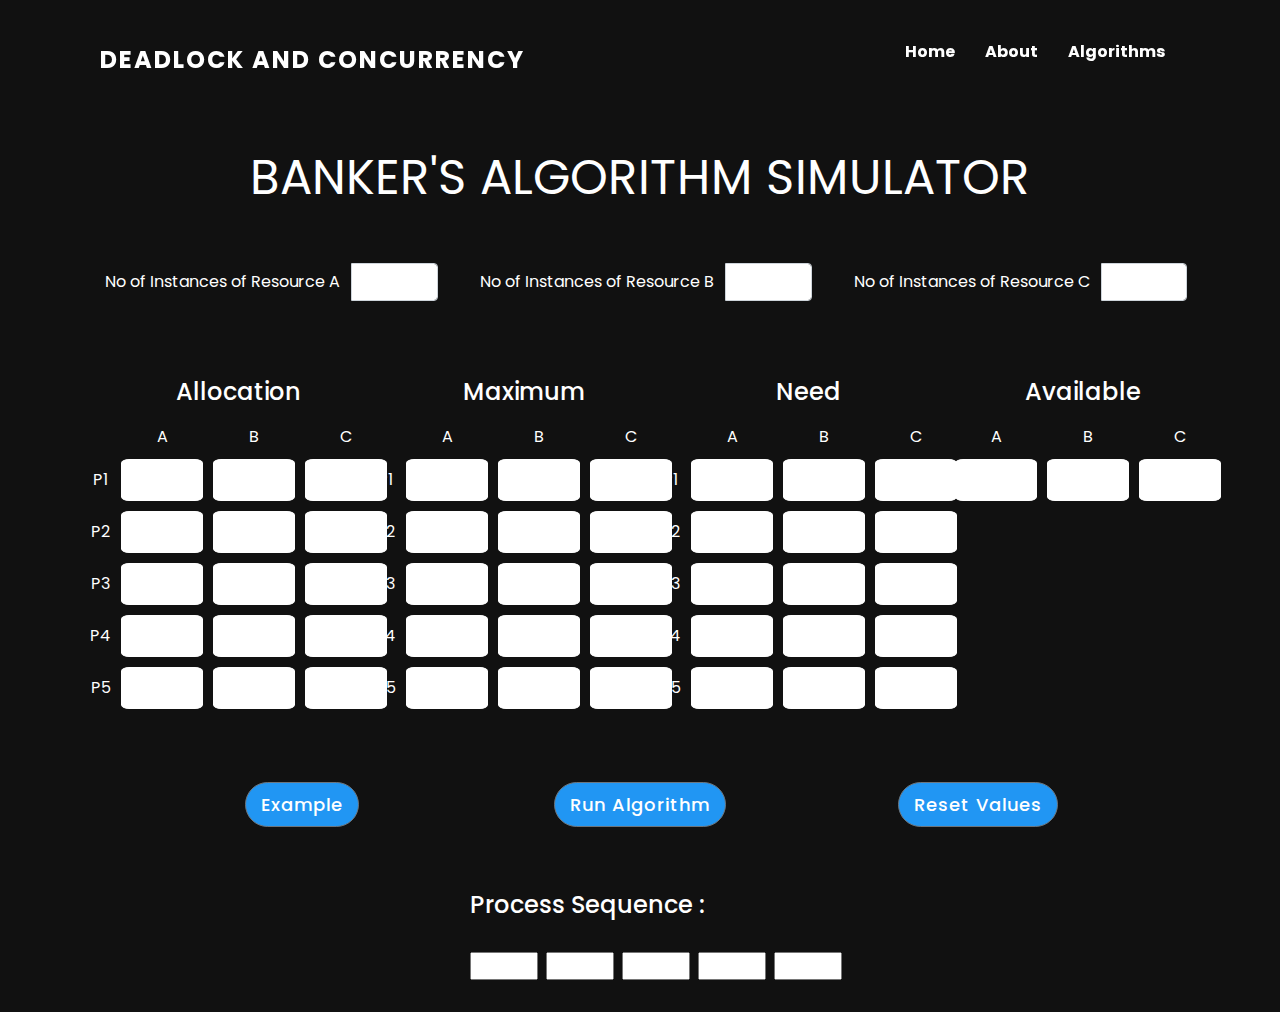
<file: Bankers-Algorithm/banker.html>
<!DOCTYPE html>
<html lang="en">
  <head>
    <!-- Required meta tags -->
    <meta charset="utf-8">
    <meta name="viewport" content="width=device-width, initial-scale=1, shrink-to-fit=no">

    <!-- Bootstrap CSS -->
    <link rel="stylesheet" href="https://stackpath.bootstrapcdn.com/bootstrap/4.5.2/css/bootstrap.min.css" integrity="sha384-JcKb8q3iqJ61gNV9KGb8thSsNjpSL0n8PARn9HuZOnIxN0hoP+VmmDGMN5t9UJ0Z" crossorigin="anonymous">

    <!-- Custom CSS -->
    <link rel="stylesheet" href="./banker.css">
    <link rel="icon" href="images/logo1.png" />
    <!-- Title of the page -->
    <title>Banker's Algorithm</title>
  
  </head>
  <body id="body">
    <header>
      <a href="/index.html" class="logo">Deadlock And Concurrency</a>
      <div class="toggle" onclick="toggleMenu();"></div>
      <ul class="menu">
        <li><a href="/index.html" onclick="toggleMenu();">Home</a></li>
        <li><a href="#about" onclick="toggleMenu();">About</a></li>
        <li><a href="/index.html#alogorithms" onclick="toggleMenu();">Algorithms</a></li>
      </ul>
    </header>

    <!-- Main Algo Implementation Starts -->
    <div class="container pt-5">
      <h2 class="text-center heading">BANKER'S ALGORITHM SIMULATOR</h2>
    </div>
    <div class="container">
      <div class="row p-2 pt-5">
        <!-- Total Instance Form Starts -->
        <div class="col-4 text-center">
          <div class="input-group mb-3">
            <div class="input-group-prepend">
              <span class="input-group-text" id="basic-addon1">No of Instances of Resource A</span>
            </div>
            <input type="text" size="2" maxlength="2" class="form-control" id="resourceA" required>
          </div> 
        </div>
        <div class="col-4 text-center">
          <div class="input-group mb-3">
            <div class="input-group-prepend">
              <span class="input-group-text" id="basic-addon1">No of Instances of Resource B</span>
            </div>
            <input type="text" size="2" maxlength="2" class="form-control" id="resourceB" required>
          </div> 
        </div>
        <div class="col-4 text-center">
          <div class="input-group mb-3">
            <div class="input-group-prepend">
              <span class="input-group-text" id="basic-addon1">No of Instances of Resource C</span>
            </div>
            <input type="text" size="2" maxlength="2" class="form-control" id="resourceC" required>
          </div> 
        </div>
        <!-- Total Instance Form Ends -->
      </div>
    </div>
    <div class="container pt-5">
      <div class="row">
        <!-- Allocation Form Starts -->
        <div class="col-3 text-center">
          <table class="text-center">
            <thead>
              <tr>
                <th colspan="4"><h4>Allocation</h4></th>
              </tr>
            </thead>
            <tbody>
              <tr>
                <td></td>
                <td>A</td>
                <td>B</td>
                <td>C</td>
              </tr>
              <tr>
                <td>P1</td>
                <td><input size="2" maxlength="2" id="a11"></td>
                <td><input size="2" maxlength="2" id="a12"></td>
                <td><input size="2" maxlength="2" id="a13"></td>
              </tr>
              <tr>
                <td>P2</td>
                <td><input size="2" maxlength="2" id="a21"></td>
                <td><input size="2" maxlength="2" id="a22"></td>
                <td><input size="2" maxlength="2" id="a23"></td>
              </tr>
              <tr>
                <td>P3</td>
                <td><input size="2" maxlength="2" id="a31"></td>
                <td><input size="2" maxlength="2" id="a32"></td>
                <td><input size="2" maxlength="2" id="a33"></td>
              </tr>
              <tr>
                <td>P4</td>
                <td><input size="2" maxlength="2" id="a41"></td>
                <td><input size="2" maxlength="2" id="a42"></td>
                <td><input size="2" maxlength="2" id="a43"></td>
              </tr>
              <tr>
                <td>P5</td>
                <td><input size="2" maxlength="2" id="a51"></td>
                <td><input size="2" maxlength="2" id="a52"></td>
                <td><input size="2" maxlength="2" id="a53"></td>
              </tr>
            </tbody>
          </table>
        </div>
        <!-- Allocation Form Ends -->

        <!-- Max Form Starts -->
        <div class="col-3 text-center">
          <table class="text-center">
            <thead>
              <tr>
                <th colspan="4"><h4>Maximum</h4></th>
              </tr>
            </thead>
            <tbody>
              <tr>
                <td></td>
                <td>A</td>
                <td>B</td>
                <td>C</td>
              </tr>
              <tr>
                <td>P1</td>
                <td><input size="2" maxlength="2" id="m11"></td>
                <td><input size="2" maxlength="2" id="m12"></td>
                <td><input size="2" maxlength="2" id="m13"></td>
              </tr>
              <tr>
                <td>P2</td>
                <td><input size="2" maxlength="2" id="m21"></td>
                <td><input size="2" maxlength="2" id="m22"></td>
                <td><input size="2" maxlength="2" id="m23"></td>
              </tr>
              <tr>
                <td>P3</td>
                <td><input size="2" maxlength="2" id="m31"></td>
                <td><input size="2" maxlength="2" id="m32"></td>
                <td><input size="2" maxlength="2" id="m33"></td>
              </tr>
              <tr>
                <td>P4</td>
                <td><input size="2" maxlength="2" id="m41"></td>
                <td><input size="2" maxlength="2" id="m42"></td>
                <td><input size="2" maxlength="2" id="m43"></td>
              </tr>
              <tr>
                <td>P5</td>
                <td><input size="2" maxlength="2" id="m51"></td>
                <td><input size="2" maxlength="2" id="m52"></td>
                <td><input size="2" maxlength="2" id="m53"></td>
              </tr>
            </tbody>
          </table>
        </div>
        <!-- Max Form Ends -->

        <!-- Need Form Starts -->
        <div class="col-3 text-center">
          <table class="text-center">
            <thead>
              <tr>
                <th colspan="4"><h4>Need</h4></th>
              </tr>
            </thead>
            <tbody>
              <tr>
                <td></td>
                <td>A</td>
                <td>B</td>
                <td>C</td>
              </tr>
              <tr>
                <td>P1</td>
                <td><input size="2" maxlength="2" id="n11"></td>
                <td><input size="2" maxlength="2" id="n12"></td>
                <td><input size="2" maxlength="2" id="n13"></td>
              </tr>
              <tr>
                <td>P2</td>
                <td><input size="2" maxlength="2" id="n21"></td>
                <td><input size="2" maxlength="2" id="n22"></td>
                <td><input size="2" maxlength="2" id="n23"></td>
              </tr>
              <tr>
                <td>P3</td>
                <td><input size="2" maxlength="2" id="n31"></td>
                <td><input size="2" maxlength="2" id="n32"></td>
                <td><input size="2" maxlength="2" id="n33"></td>
              </tr>
              <tr>
                <td>P4</td>
                <td><input size="2" maxlength="2" id="n41"></td>
                <td><input size="2" maxlength="2" id="n42"></td>
                <td><input size="2" maxlength="2" id="n43"></td>
              </tr>
              <tr>
                <td>P5</td>
                <td><input size="2" maxlength="2" id="n51"></td>
                <td><input size="2" maxlength="2" id="n52"></td>
                <td><input size="2" maxlength="2" id="n53"></td>
              </tr>
            </tbody>
          </table>
        </div>
        <!-- Need Form Ends -->

        <!-- Available Form Starts -->
        <div class="col-3 text-center">
          <table class="text-center">
            <thead>
              <tr>
                <th colspan="4"><h4>Available</h4></th>
              </tr>
            </thead>
            <tbody>
              <tr>
                <td></td>
                <td>A</td>
                <td>B</td>
                <td>C</td>
              </tr>
              <tr>
                <td></td>
                <td><input size="2" maxlength="2" id="av11"></td>
                <td><input size="2" maxlength="2" id="av12"></td>
                <td><input size="2" maxlength="2" id="av13"></td>
              </tr>
            </tbody>
          </table>
        </div>
        <!-- Available Form Ends -->
      </div>

      <!-- Algo Buttons Starts -->
      <div class="row m-5 text-center">
        <div class="col-4">
          <a href="#" class="btn btn-secondary" onclick="example()">Example</a>
        </div>
        <div class="col-4">
          <a href="#" class="btn btn-secondary" onclick="run_algo()">Run Algorithm</a>
        </div>
        <div class="col-4">
          <a href="#" class="btn btn-secondary" onclick="reset()">Reset Values</a>
        </div>
      </div>
      <!-- Algo Buttons Ends -->
      
      <!-- Process Sequence Starts -->
      <div class="row p-3 mt-3 mb-3">
        <div class="col-6 offset-4">
          <h4>Process Sequence :</h4><br>
          <input id="p1" size="2" maxlength="2"/>&nbsp
          <input id="p2" size="2" maxlength="2"/>&nbsp
          <input id="p3" size="2" maxlength="2"/>&nbsp
          <input id="p4" size="2" maxlength="2"/>&nbsp
          <input id="p5" size="2" maxlength="2"/>
        </div>
      </div>
      <!-- Process Sequence Ends -->
    </div>
    
    <!-- Optional JavaScript -->
    <!-- jQuery first, then Popper.js, then Bootstrap JS -->
    <script src="https://code.jquery.com/jquery-3.5.1.slim.min.js" integrity="sha384-DfXdz2htPH0lsSSs5nCTpuj/zy4C+OGpamoFVy38MVBnE+IbbVYUew+OrCXaRkfj" crossorigin="anonymous"></script>
    <script src="https://cdn.jsdelivr.net/npm/popper.js@1.16.1/dist/umd/popper.min.js" integrity="sha384-9/reFTGAW83EW2RDu2S0VKaIzap3H66lZH81PoYlFhbGU+6BZp6G7niu735Sk7lN" crossorigin="anonymous"></script>
    <script src="https://stackpath.bootstrapcdn.com/bootstrap/4.5.2/js/bootstrap.min.js" integrity="sha384-B4gt1jrGC7Jh4AgTPSdUtOBvfO8shuf57BaghqFfPlYxofvL8/KUEfYiJOMMV+rV" crossorigin="anonymous"></script>
    <!-- Custom JavaScript -->
    <script src="./banker.js"></script>

    <script type="text/javascript">
      window.addEventListener("scroll", function () {
        var header = document.querySelector("header");
        header.classList.toggle("sticky", window.scrollY > 0);
      });
      function toggleMenu() {
        var menuToggle = document.querySelector(".toggle");
        var menu = document.querySelector(".menu");
        menuToggle.classList.toggle("active");
        menu.classList.toggle("active");
      }
    </script>
  </body>
</html>
</file>
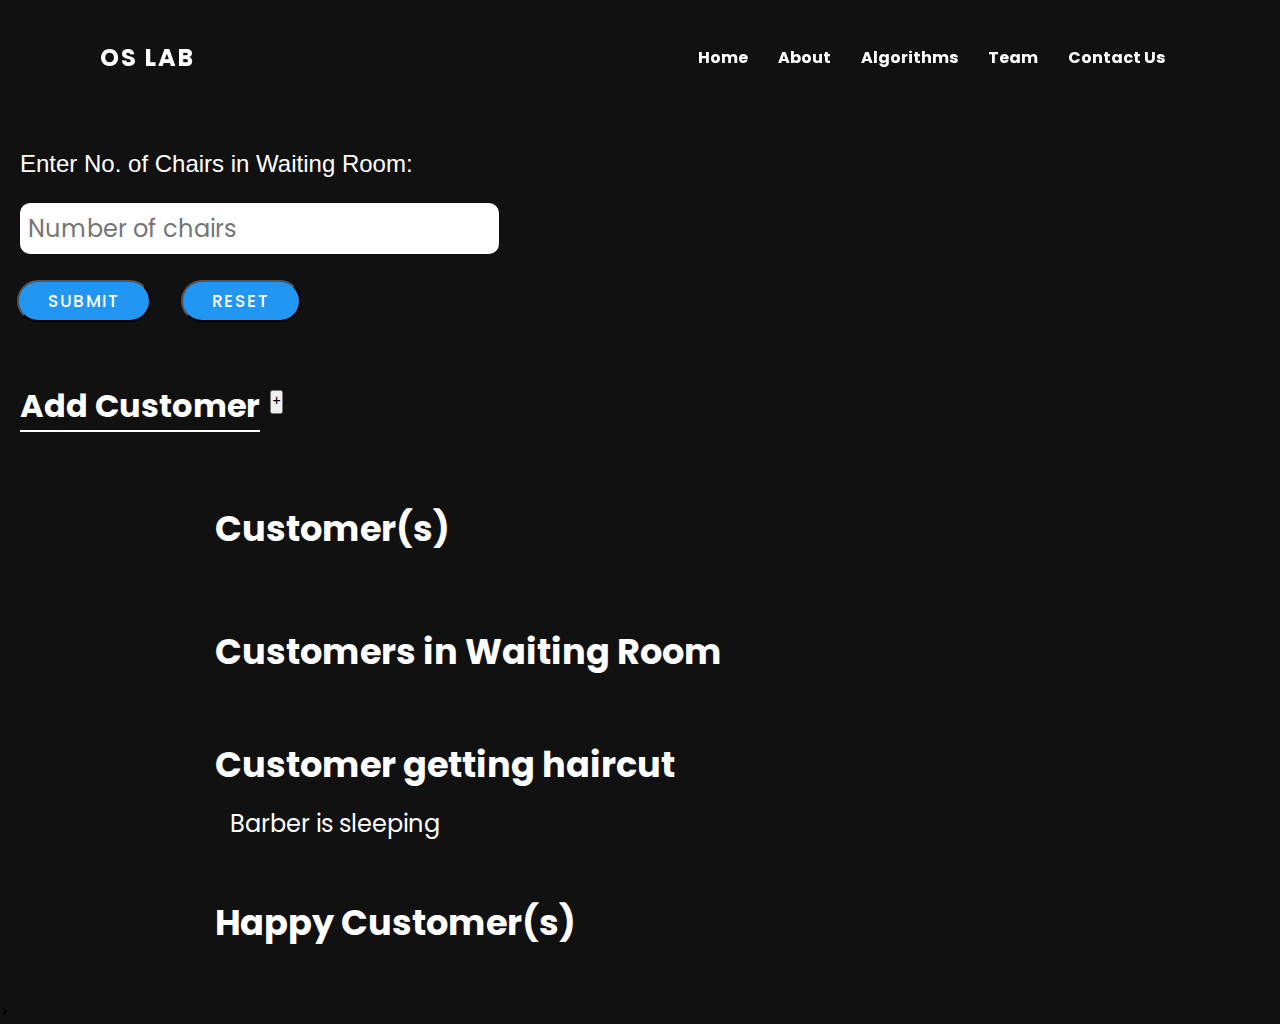
<file: sleeping_barber/sleeping.html>
<!DOCTYPE html>
<html lang="en">

<head>
    <meta charset="UTF-8">
    <meta http-equiv="X-UA-Compatible" content="IE=edge">
    <meta name="viewport" content="width=device-width, initial-scale=1.0">
    <title>Sleeping Barber Algorithm Visualization</title>
    <link rel="stylesheet" href="sleeping.css">
    <link rel="icon" href="images/logo1.png" />
</head>

<body>
    <header>
        <a href="#" class="logo">OS Lab</a>
        <div class="toggle" onclick="toggleMenu();"></div>
        <ul class="menu">
            <li><a href="#home" onclick="toggleMenu();">Home</a></li>
            <li><a href="#about" onclick="toggleMenu();">About</a></li>
            <li><a href="#alogorithms" onclick="toggleMenu();">Algorithms</a></li>
            <li><a href="#team" onclick="toggleMenu();">Team</a></li>
            <li><a href="#contact" onclick="toggleMenu();">Contact Us</a></li>
        </ul>
    </header>

    <section class="main">

        <div class="form-input" id='chairs_input'>
            <h1>Enter No. of Chairs in Waiting Room:</h1>
            <div class>
                <input type="number" min="0" oninput="this.value = Math.abs(this.value)" id="chairs"
                    placeholder="Number of chairs">
                <span></span>
            </div>
        </div>
        <div class="form-input" style="color: white; font-size: 1.5rem ;margin-left: 20px;margin-bottom: 15px;"
            id="output_ch"> </div>


        <div>
            <button class="btn" onclick="start()">Submit </button>
            <button class="btn" onclick="window.location.reload()">Reset</button>
        </div>

        <div class="cust">
            <div class="addcustomer">
                <h1>Add Customer</h1>
            </div>

            <div class="add">
                <button class="addbutton" id="adding" onclick="buttonClick()" value="0">+</button>
            </div>
        </div>

        <div class="container">
            <div class="box">
                <h1>Customer(s)</h1>
                <div class='button' id='c1'></div>
            </div>
            <div id="added_customer"></div>




            <div classs="container">
                <div class="box">
                    <h1>Customers in Waiting Room</h1>
                    <div class="button" id='c2'></div>
                </div>
                <div id="waiting_customer"></div>

                <div class="container">
                    <div class="box">
                        <h1>Customer getting haircut</h1>
                        <div class='button' id="c3">Barber is sleeping</div>
                    </div>
                    <div id="customer_cut"></div>


                </div>

                <div class="container">
                    <div class="box">
                        <h1>Happy Customer(s)</h1>
                        <div class='button' id='c4'></div>
                    </div>
                    <div id="customer_done"></div>>
                </div>
    </section>
    <script src="sleeping.js"></script>

    <script type="text/javascript">
        window.addEventListener("scroll", function () {
            var header = document.querySelector("header");
            header.classList.toggle("sticky", window.scrollY > 0);
        });
        function toggleMenu() {
            var menuToggle = document.querySelector(".toggle");
            var menu = document.querySelector(".menu");
            menuToggle.classList.toggle("active");
            menu.classList.toggle("active");
        }
    </script>
    <script src="https://unpkg.com/aos@next/dist/aos.js"></script>
    <script>
        AOS.init();
    </script>
</body>

</html>
</file>
<file: Bankers-Algorithm/banker.css>
@import url("http://fonts.googleapis.com/css?family=Poppins:200,300,400,500,600,700,800,900,&display=swap");

* {
  margin: 0;
  padding: 0;
  box-sizing: border-box;
  font-family: "Poppins", sans-serif;
  scroll-behavior: smooth;
}
body {
  background-color: #111;
  color: #fff;
}

header {
  position: fixed;
  top: 0;
  left: 0;
  width: 100%;
  padding: 40px 100px;
  z-index: 1000;
  display: flex;
  justify-content: space-between;
  align-items: center;
  transition: 0.5s;
}
header.sticky {
  background-color: rgb(240, 248, 255);
  padding: 20px 100px;
  box-shadow: 0 5px 20px rgba(0, 0, 0, 0.1);
}

header .logo {
  color: #fff;
  font-size: 24px;
  text-transform: uppercase;
  text-decoration: none;
  font-weight: 700;
  letter-spacing: 2px;
}
header.sticky .logo {
  color: #111;
}
header ul {
  position: relative;
  display: flex;
}

header ul li {
  position: relative;
  list-style: none;
}
header ul li a {
  position: relative;
  display: inline-block;
  margin: 0 15px;
  color: #fff;
  text-decoration: none;
  font-weight: bolder;
}
header.sticky ul li a {
  color: #111;
}

header.sticky ul li a:hover {
  text-decoration: none;
}

header ul li:hover {
  transform: scale(1.3);
}
.logo:hover {
  transform: scale(1.3);
}

.circles {
  position: fixed;
  top: 0;
  left: 0;
  width: 100%;
  height: 100vh;
  overflow: hidden;
  z-index: -1;
}

.heading {
  font-style: normal;
  font-weight: normal;
  font-size: 48px;
  line-height: 59px;
  margin-top: 100px;
  color: #fff;
}

#basic-addon1 {
  color: #fff;
  background-color: transparent;
  outline: none;
  border: none;
}

input :focus {
  outline: 0 !important;
}

table input {
  padding: 8px;
  border: #fff 1px solid;
  border-radius: 10%;
}

td,
th {
  padding: 5px;
}


.btn{
  position: relative;
  background: #2196f3;
  display: inline-block;
  color: #fff;
  margin-top: 20px;
  padding: 8px 15px;
  font-size: 18px;
  text-decoration: none;
  letter-spacing:1px;
  font-weight: 500;
  border-radius: 50px;
}
.btn:hover{
  background-color: #00b5d8;
  transform: scale(1.1);
}
</file>
<file: sleeping_barber/sleeping.css>
@import url('http://fonts.googleapis.com/css?family=Poppins:200,300,400,500,600,700,800,900,&display=swap');


*{
    margin: 0;
    padding: 0;
    box-sizing: border-box;
    font-family:'Poppins', sans-serif ;
    scroll-behavior: smooth;
}

body{
    background-color: #111;
}

.main{
    padding-top: 150px;
}


header{
    position: fixed;
    top: 0;
    left: 0;
    width: 100%;
    padding:40px 100px ;
    z-index: 1000;
    display: flex;
    justify-content: space-between;
    align-items: center;
    transition: 0.5s;
}
header.sticky{
    background-color: rgb(240, 248, 255);
    padding:20px 100px;
    box-shadow: 0 5px 20px rgba(0, 0, 0, 0.1);
}



header .logo{
    color: #fff;
    font-size: 24px;
    text-transform: uppercase;
    text-decoration: none;
    font-weight: 700;
    letter-spacing: 2px;
}
header.sticky .logo{
    color: #111;
}
header ul{
    position: relative;
    display: flex;
}

header ul li{
    position: relative;
    list-style: none;

}
header ul li:hover{
    transform: scale(1.3);
}
.logo:hover{
    transform: scale(1.3);
}

header ul li a{
    position: relative;
    display: inline-block;
    margin:0 15px;
    color: #fff;
    text-decoration: none;
    font-weight: bolder;
}
header.sticky ul li a{
    color: #111;
}

.container {
    display: flex;
    flex-direction: column;
    
}

.container1 {
    display: inline;
}

.box {
    border-radius: 10px;
    margin: 20px;
    justify-content: center;
    margin-left: 215px;
}

.box1 {
    border-radius: 10px;
    margin: 25px;
    display: flex;
    text-align: center;
    justify-content: center;
    padding: 10px;
}

.box2 {
    border-radius: 10px;
    border: 2px solid white;
    margin: 25px;
    position: absolute;
    right: 0px;
    padding: 10px;
    display: flex;
    text-align: center;
    justify-content: center;
}

.customer {
    text-align: center;
    justify-content: center;
}
.addcustomer{
    border-bottom: solid 2px white;
    margin-bottom: 50px;
}

.box h1 {
    color: white;
    font-size: 2.2rem;
}

.box1 h1 {
    color: white;
    font-size: 2.2rem;
    padding-left: 125px;
    padding-right: 125px;
}

.box2 h1 {
    color: white;
    font-size: 2.2rem;
    padding-left: 125px;
    padding-right: 125px;
}

.button {
    color: white;
    padding: 5px;
    margin: 10px;
    font-size: 1.5rem;
    cursor: pointer;
    border: transparent;
    border-radius: 5px;
}

.cust {
    display: flex;
}

.addcustomer {
    margin-left: 20px;
    color: white;
}

.add {
    
    cursor: pointer;
    color: black;
    margin: 6px 10px;
    font-size: 1rem;
    border: transparent;
    border-radius: 5px;
    vertical-align: middle;

}


.btn{
    position: relative;
    background: #2196f3;
    display: inline-block;
    color: #fff;
    margin: -10px 9px 60px 17px;
    padding: 6px 29px;
    font-size: 17px;
    text-transform: uppercase;
    text-decoration: none;
    letter-spacing: 2px;
    font-weight: 500;
    border-radius: 50px;
}
.btn:hover{
    background-color: #00b5d8;
    transform: scale(1.1);
    cursor: pointer;
}

.form-input h1 {
    color: white;
    font-size: 1.5rem;
    margin-left: 20px;
    font-family: 'Segoe UI', Tahoma, Geneva, Verdana, sans-serif;
    font-weight: normal;
}

.form-input input {
    font-size: 1.5rem;
    margin: 20px;
    margin-top: 25px;
    border-radius: 10px;
    padding: 8px;
    border: transparent;
}
</file>
